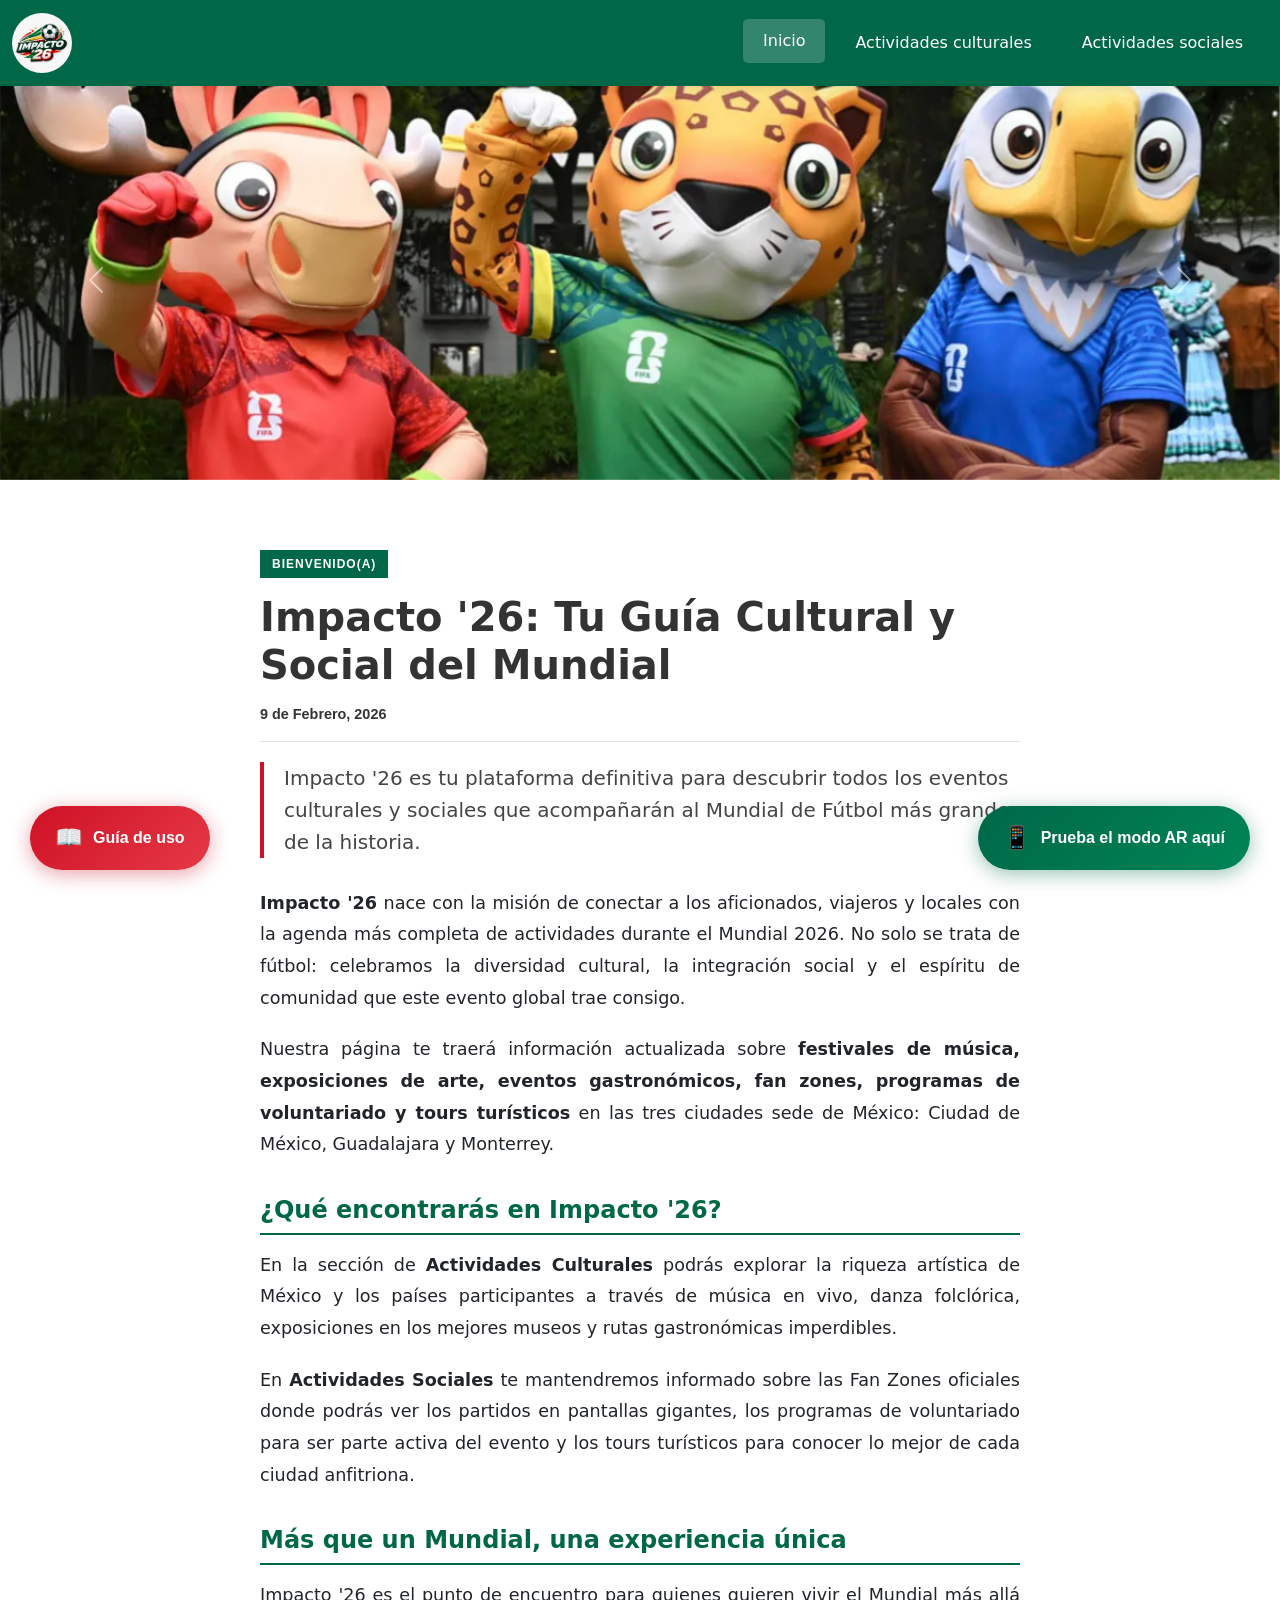
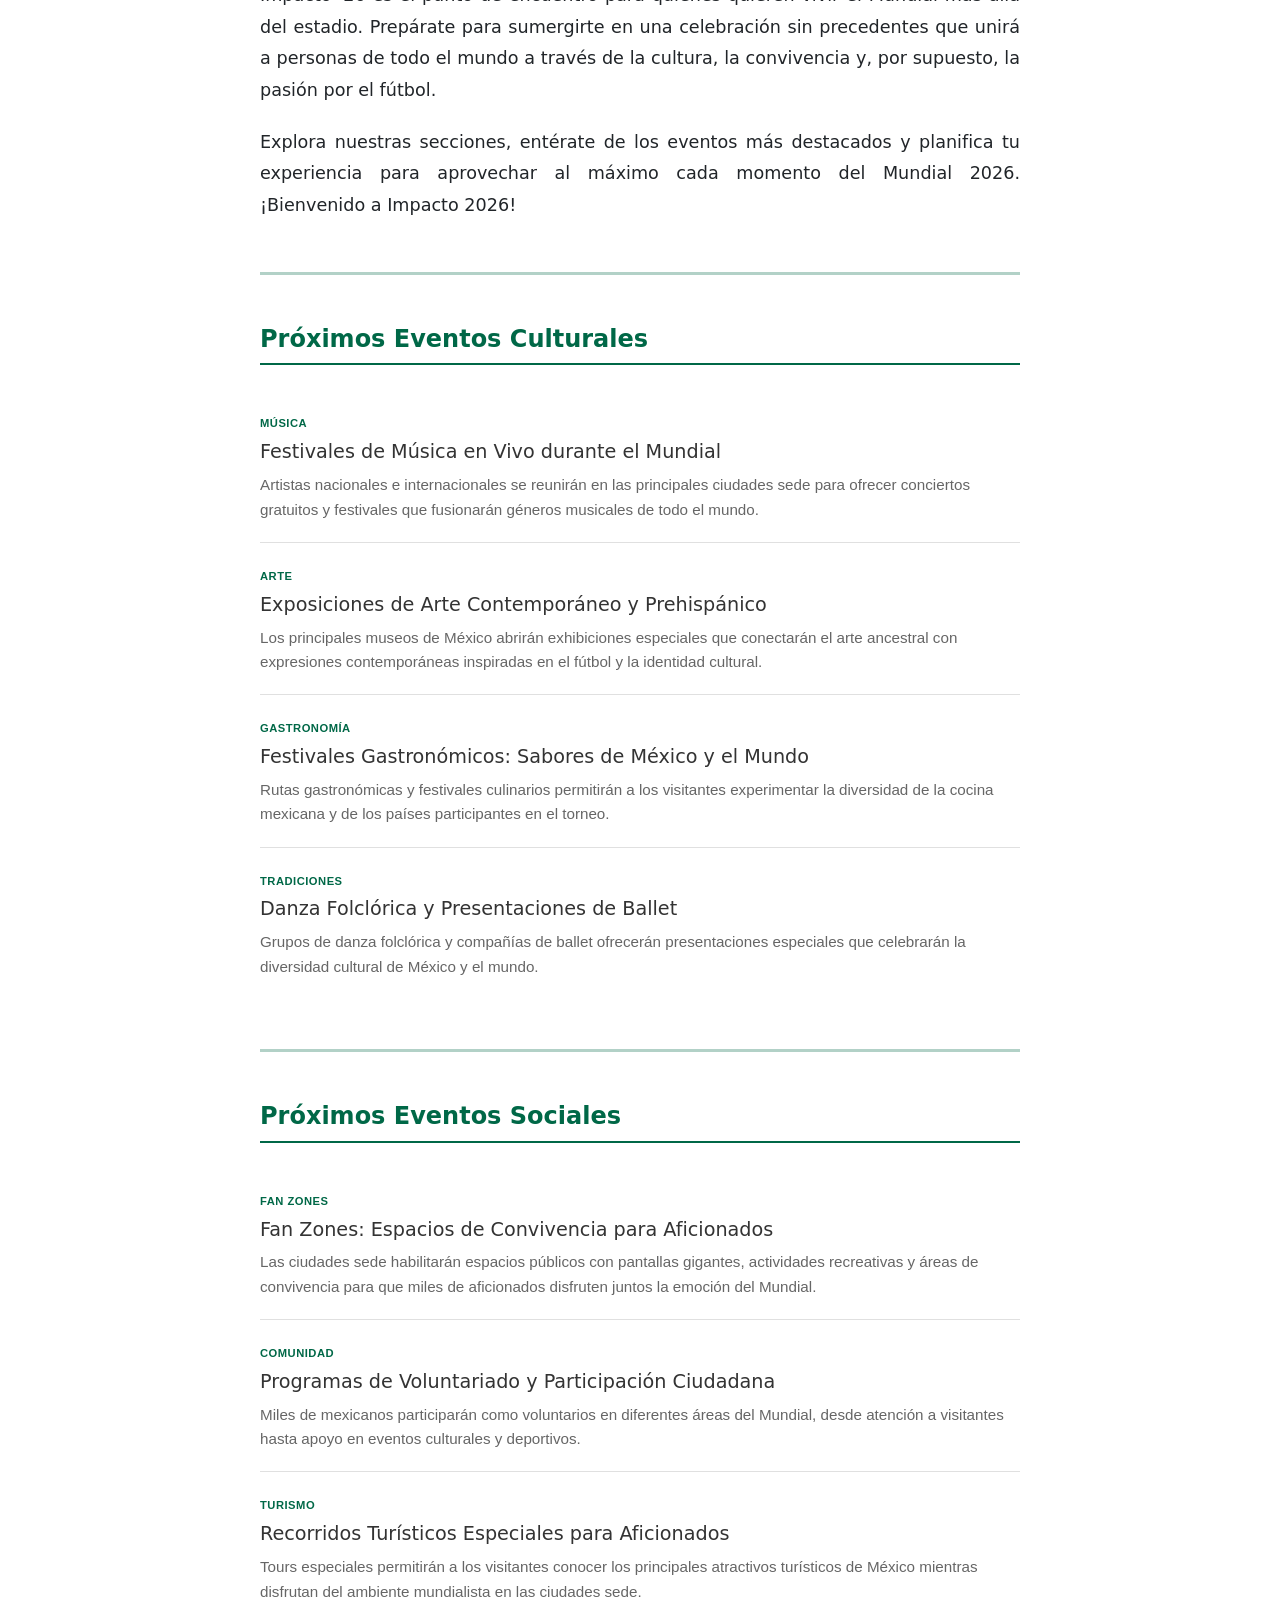
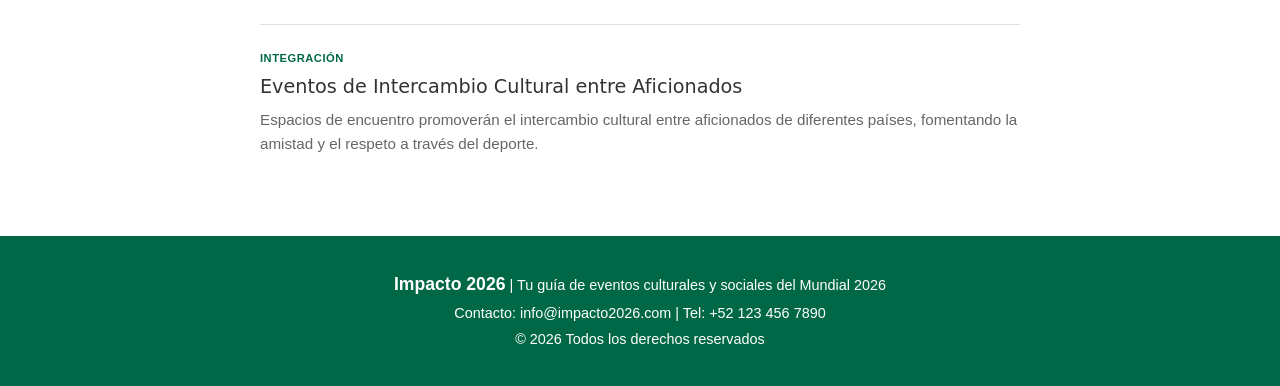
<file: index.html>
<!doctype html>
<html lang="es">
	<head>
		<meta charset="UTF-8" />
		<meta name="viewport" content="width=device-width, initial-scale=1.0" />
		<link rel="stylesheet" href="CSS/index.css" />
		<link rel="stylesheet" href="CSS/nav.css" />
		<link rel="stylesheet" href="CSS/culturales.css" />
		<link rel="stylesheet" href="CSS/boton-ar.css" />
		<link rel="stylesheet" href="CSS/boton-guia.css" />
		<link
			href="https://cdn.jsdelivr.net/npm/bootstrap@5.3.8/dist/css/bootstrap.min.css"
			rel="stylesheet"
			integrity="sha384-sRIl4kxILFvY47J16cr9ZwB07vP4J8+LH7qKQnuqkuIAvNWLzeN8tE5YBujZqJLB"
			crossorigin="anonymous"
		/>
		<title>Impacto 2026 - Eventos Culturales y Sociales del Mundial</title>
	</head>
	<body>
		<!-- NAVBAR -->
		<nav class="navbar navbar-expand-lg navbar-dark fixed-top">
			<div class="container-fluid">
				<a class="navbar-brand" href="#">
					<img
						src="LOGO/impacto.jpg"
						alt="Logo Impacto 2026"
						class="logo-mundial"
					/>
				</a>
				<button
					class="navbar-toggler"
					type="button"
					data-bs-toggle="collapse"
					data-bs-target="#navbarNav"
					aria-controls="navbarNav"
					aria-expanded="false"
					aria-label="Toggle navigation"
				>
					<span class="navbar-toggler-icon"></span>
				</button>
				<div class="collapse navbar-collapse" id="navbarNav">
					<ul class="navbar-nav ms-auto">
						<li class="nav-item">
							<a class="nav-link active" href="#">Inicio</a>
						</li>
						<li class="nav-item">
							<a class="nav-link" href="HTML/culturales.html"
								>Actividades culturales</a
							>
						</li>
						<li class="nav-item">
							<a class="nav-link" href="HTML/sociales.html"
								>Actividades sociales</a
							>
						</li>
					</ul>
				</div>
			</div>
		</nav>

		<!-- HERO/CAROUSEL -->
		<section class="hero-carousel">
			<div
				id="carouselExampleControls"
				class="carousel slide"
				data-bs-ride="carousel"
			>
				<div class="carousel-inner">
					<div class="carousel-item active">
						<img
							class="d-block w-100"
							src="IMAGENES/carrusel.webp"
							alt="Actividad Cultural"
						/>
					</div>
					<div class="carousel-item">
						<img
							class="d-block w-100"
							src="IMAGENES/actividades_sociales.jpg"
							alt="Fan Fest"
						/>
					</div>
					<div class="carousel-item">
						<img
							class="d-block w-100"
							src="IMAGENES/actividades_culturales.jpg"
							alt="Cuenta regresiva"
						/>
					</div>
				</div>
				<button
					class="carousel-control-prev"
					type="button"
					data-bs-target="#carouselExampleControls"
					data-bs-slide="prev"
				>
					<span class="carousel-control-prev-icon" aria-hidden="true"></span>
					<span class="visually-hidden">Anterior</span>
				</button>
				<button
					class="carousel-control-next"
					type="button"
					data-bs-target="#carouselExampleControls"
					data-bs-slide="next"
				>
					<span class="carousel-control-next-icon" aria-hidden="true"></span>
					<span class="visually-hidden">Siguiente</span>
				</button>
			</div>
		</section>

		<!-- CONTENIDO PRINCIPAL -->
		<main class="main-content">
			<div class="container-nota">
				<!-- Artículo Principal - Presentación de Impacto '26 -->
				<article class="articulo">
					<div class="categoria">BIENVENIDO(A)</div>

					<h1>Impacto '26: Tu Guía Cultural y Social del Mundial</h1>

					<div class="meta">
						<span>9 de Febrero, 2026</span>
					</div>

					<div class="bajada">
						Impacto '26 es tu plataforma definitiva para descubrir todos los
						eventos culturales y sociales que acompañarán al Mundial de Fútbol
						más grande de la historia.
					</div>

					<div class="cuerpo">
						<p>
							<strong>Impacto '26</strong> nace con la misión de conectar a los
							aficionados, viajeros y locales con la agenda más completa de
							actividades durante el Mundial 2026. No solo se trata de fútbol:
							celebramos la diversidad cultural, la integración social y el
							espíritu de comunidad que este evento global trae consigo.
						</p>

						<p>
							Nuestra página te traerá información actualizada sobre
							<strong>festivales de música, exposiciones de arte, eventos
							gastronómicos, fan zones, programas de voluntariado y tours
							turísticos</strong> en las tres ciudades sede de México: Ciudad de
							México, Guadalajara y Monterrey.
						</p>

						<h2>¿Qué encontrarás en Impacto '26?</h2>

						<p>
							En la sección de <strong>Actividades Culturales</strong> podrás
							explorar la riqueza artística de México y los países participantes
							a través de música en vivo, danza folclórica, exposiciones en los
							mejores museos y rutas gastronómicas imperdibles.
						</p>

						<p>
							En <strong>Actividades Sociales</strong> te mantendremos informado
							sobre las Fan Zones oficiales donde podrás ver los partidos en
							pantallas gigantes, los programas de voluntariado para ser parte
							activa del evento y los tours turísticos para conocer lo mejor de
							cada ciudad anfitriona.
						</p>

						<h2>Más que un Mundial, una experiencia única</h2>

						<p>
							Impacto '26 es el punto de encuentro para quienes quieren vivir el
							Mundial más allá del estadio. Prepárate para sumergirte en una
							celebración sin precedentes que unirá a personas de todo el mundo
							a través de la cultura, la convivencia y, por supuesto, la pasión
							por el fútbol.
						</p>

						<p>
							Explora nuestras secciones, entérate de los eventos más destacados
							y planifica tu experiencia para aprovechar al máximo cada momento
							del Mundial 2026. ¡Bienvenido a Impacto 2026!
						</p>
					</div>
				</article>

				<!-- Separador -->
				<hr class="separador" />

				<!-- Notas Relacionadas - Actividades Culturales -->
				<section class="relacionadas">
					<h2 class="titulo-seccion">Próximos Eventos Culturales</h2>

					<div class="nota-breve">
						<span class="etiqueta">MÚSICA</span>
						<h3>
							<a href="HTML/culturales.html#musica"
								>Festivales de Música en Vivo durante el Mundial</a
							>
						</h3>
						<p>
							Artistas nacionales e internacionales se reunirán en las
							principales ciudades sede para ofrecer conciertos gratuitos y
							festivales que fusionarán géneros musicales de todo el mundo.
						</p>
					</div>

					<div class="nota-breve">
						<span class="etiqueta">ARTE</span>
						<h3>
							<a href="HTML/culturales.html#arte"
								>Exposiciones de Arte Contemporáneo y Prehispánico</a
							>
						</h3>
						<p>
							Los principales museos de México abrirán exhibiciones especiales
							que conectarán el arte ancestral con expresiones contemporáneas
							inspiradas en el fútbol y la identidad cultural.
						</p>
					</div>

					<div class="nota-breve">
						<span class="etiqueta">GASTRONOMÍA</span>
						<h3>
							<a href="HTML/culturales.html#gastronomia"
								>Festivales Gastronómicos: Sabores de México y el Mundo</a
							>
						</h3>
						<p>
							Rutas gastronómicas y festivales culinarios permitirán a los
							visitantes experimentar la diversidad de la cocina mexicana y de
							los países participantes en el torneo.
						</p>
					</div>

					<div class="nota-breve">
						<span class="etiqueta">TRADICIONES</span>
						<h3>
							<a href="HTML/culturales.html#tradiciones"
								>Danza Folclórica y Presentaciones de Ballet</a
							>
						</h3>
						<p>
							Grupos de danza folclórica y compañías de ballet ofrecerán
							presentaciones especiales que celebrarán la diversidad cultural de
							México y el mundo.
						</p>
					</div>
				</section>

				<!-- Separador -->
				<hr class="separador" />

				<!-- Notas Relacionadas - Actividades Sociales -->
				<section class="relacionadas">
					<h2 class="titulo-seccion">Próximos Eventos Sociales</h2>

					<div class="nota-breve">
						<span class="etiqueta">FAN ZONES</span>
						<h3>
							<a href="HTML/sociales.html#fanzones"
								>Fan Zones: Espacios de Convivencia para Aficionados</a
							>
						</h3>
						<p>
							Las ciudades sede habilitarán espacios públicos con pantallas
							gigantes, actividades recreativas y áreas de convivencia para que
							miles de aficionados disfruten juntos la emoción del Mundial.
						</p>
					</div>

					<div class="nota-breve">
						<span class="etiqueta">COMUNIDAD</span>
						<h3>
							<a href="HTML/sociales.html#voluntariado"
								>Programas de Voluntariado y Participación Ciudadana</a
							>
						</h3>
						<p>
							Miles de mexicanos participarán como voluntarios en diferentes
							áreas del Mundial, desde atención a visitantes hasta apoyo en
							eventos culturales y deportivos.
						</p>
					</div>

					<div class="nota-breve">
						<span class="etiqueta">TURISMO</span>
						<h3>
							<a href="HTML/sociales.html#turismo"
								>Recorridos Turísticos Especiales para Aficionados</a
							>
						</h3>
						<p>
							Tours especiales permitirán a los visitantes conocer los
							principales atractivos turísticos de México mientras disfrutan del
							ambiente mundialista en las ciudades sede.
						</p>
					</div>

					<div class="nota-breve">
						<span class="etiqueta">INTEGRACIÓN</span>
						<h3>
							<a href="HTML/sociales.html#integracion"
								>Eventos de Intercambio Cultural entre Aficionados</a
							>
						</h3>
						<p>
							Espacios de encuentro promoverán el intercambio cultural entre
							aficionados de diferentes países, fomentando la amistad y el
							respeto a través del deporte.
						</p>
					</div>
				</section>
			</div>
		</main>

		<!-- BOTÓN GUÍA FLOTANTE -->
		<button class="boton-guia-flotante" onclick="abrirModalGuia()">
			<span class="icono-guia">📖</span>
			<span class="texto-guia">Guía de uso</span>
		</button>

		<!-- MODAL DE GUÍA -->
		<div class="modal-guia" id="modalGuia" onclick="cerrarModalGuia(event)">
			<div class="modal-guia-contenido" onclick="event.stopPropagation()">
				<div class="modal-guia-header">
					<h2>Guía de Usuario - Impacto '26</h2>
					<p>Aprende a navegar el sitio y usar la función de Realidad Aumentada</p>
					<button class="boton-cerrar-modal" onclick="cerrarModalGuia()">×</button>
				</div>
				<div class="modal-guia-body">
					<div class="seccion-guia">
						<h3>Navegación del Sitio</h3>
						<p>Nuestro sitio está dividido en tres secciones principales que puedes acceder desde el menú de navegación en la parte superior:</p>
						<ul>
							<li><strong>Inicio:</strong> Página principal con la presentación de Impacto 2026 y eventos destacados</li>
							<li><strong>Actividades Culturales:</strong> Información sobre festivales, exposiciones de arte y eventos gastronómicos</li>
							<li><strong>Actividades Sociales:</strong> Fan zones, programas de voluntariado y tours turísticos</li>
						</ul>
					</div>
					<div class="seccion-guia">
						<h3>Función de Realidad Aumentada (AR)</h3>
						<p>La experiencia AR te permitirá visualizar modelos 3D relacionados con las países que jugarán en México con motivo del Mundial 2026 directamente desde tu dispositivo móvil.</p>
						<h4>¿Cómo acceder al modo AR?</h4>
						<div class="paso-ar"><strong>Paso 1:</strong> Haz clic en el botón verde ubicado en la esquina inferior derecha de cualquier página.</div>
						<div class="paso-ar"><strong>Paso 2:</strong> Escanea una de las banderas usando la cámara de tu dispositivo móvil.</div>
						<div class="paso-ar"><strong>Paso 3:</strong> El modelo 3D correspondiente a cada bandera aparecerá en tu pantalla sobre tu entorno real.</div>
					</div>
					<div class="seccion-guia">
						<h3>Controles en el Modo AR</h3>
						<h4>💥 Botón de Partículas</h4>
						<p>Activa una explosión de partículas y a su vez muestra una rotación automática del modelo para verlo desde todos los ángulos.</p>
						<h4>ℹ️ Botón de Información</h4>
						<p>Al presionar este botón se abrirá un pop-up con información detallada sobre el país. También es posible ver las estadisticas de cada país y contestar una trivia en este apartado.</p>
						<h4>🎬 Botón de Video</h4>
						<p>Abre un video interactivo con filtros en tiempo real (desenfoque, pixelado, térmica, ajuste RGB, etc.)</p>
					</div>
				</div>
			</div>
		</div>

		<!-- Boton AR -->
		<a href="HTML/ar.html" class="boton-ar-flotante">
			<span class="icono-ar">📱</span>
			<span class="texto-ar">Prueba el modo AR aquí</span>
		</a>

		<!-- FOOTER -->
		<footer class="footer">
			<div class="container-nota">
				<p><strong>Impacto 2026</strong> | Tu guía de eventos culturales y sociales del Mundial 2026</p>
				<p>Contacto: info@impacto2026.com | Tel: +52 123 456 7890</p>
				<p>&copy; 2026 Todos los derechos reservados</p>
			</div>
		</footer>

		<script src="https://cdn.jsdelivr.net/npm/bootstrap@5.3.8/dist/js/bootstrap.bundle.min.js"></script>
		<script src="JS/modal.js"></script>
	</body>
</html>
</file>
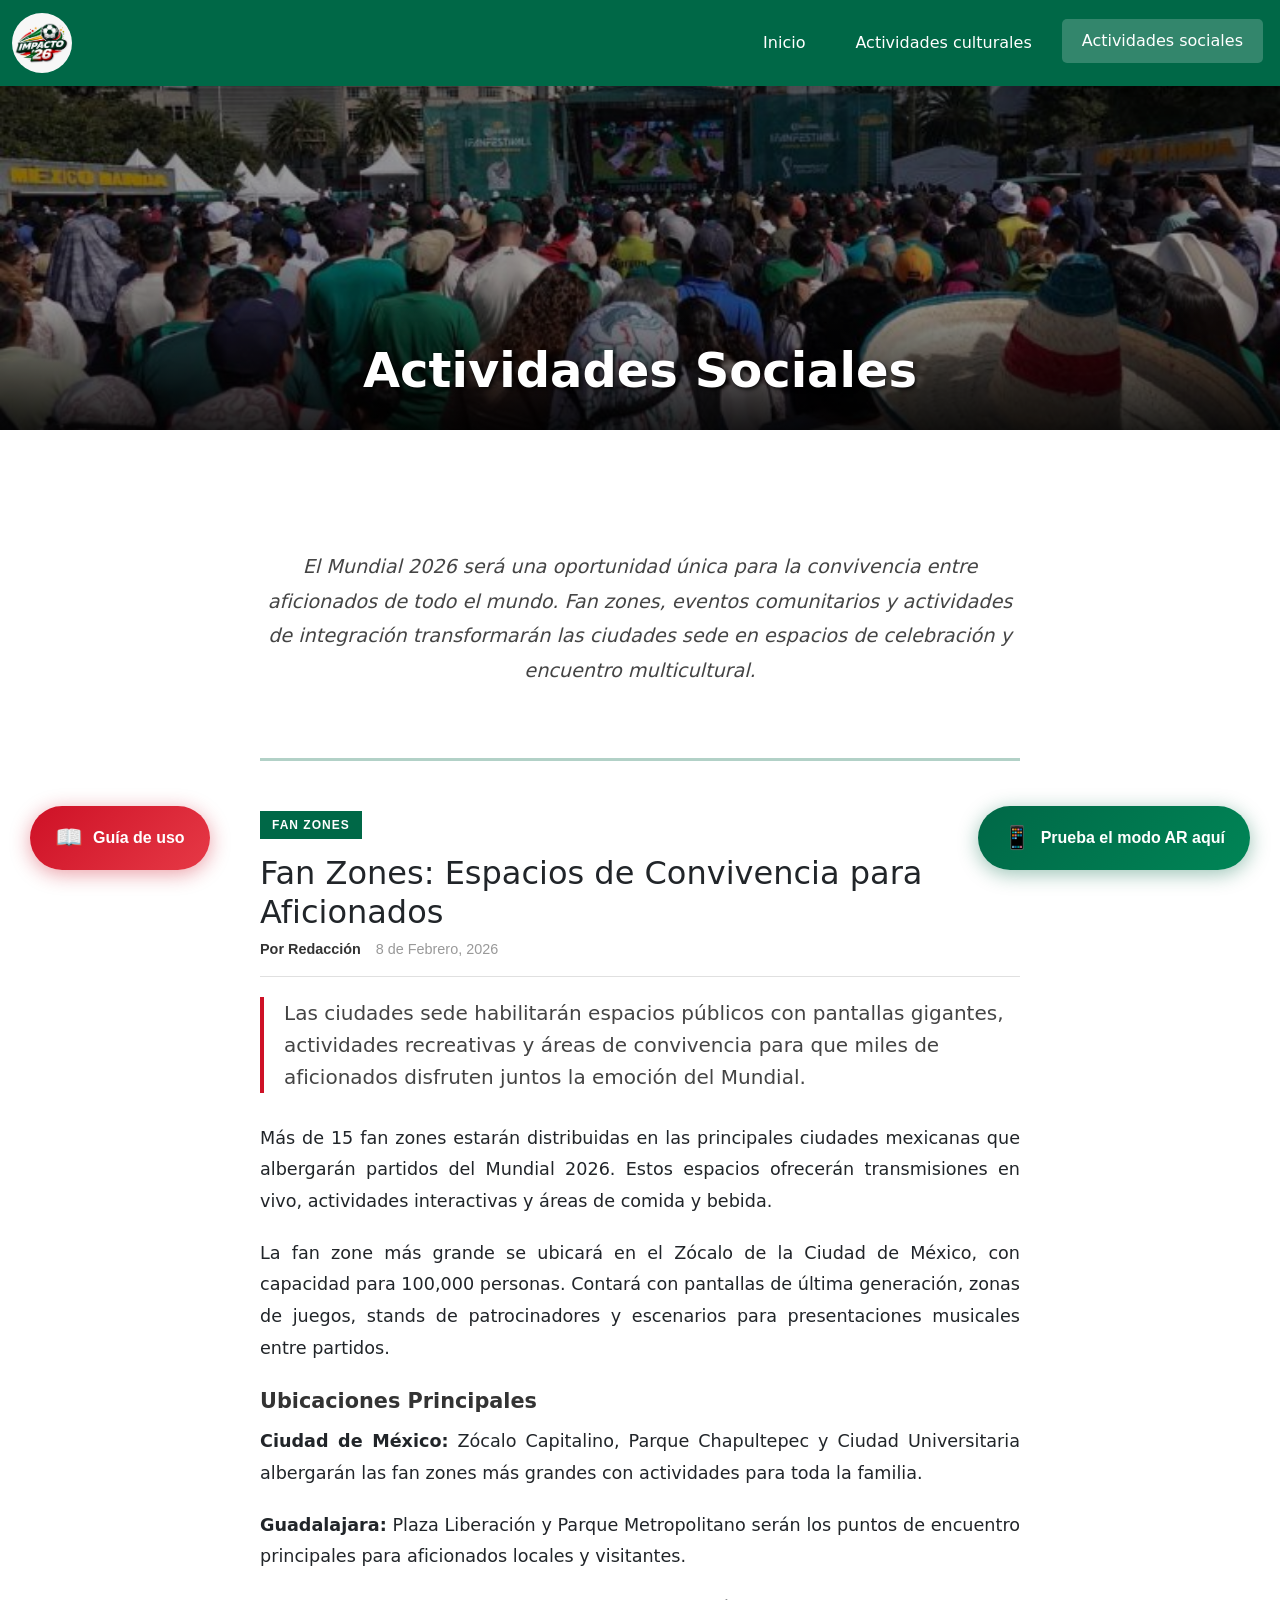
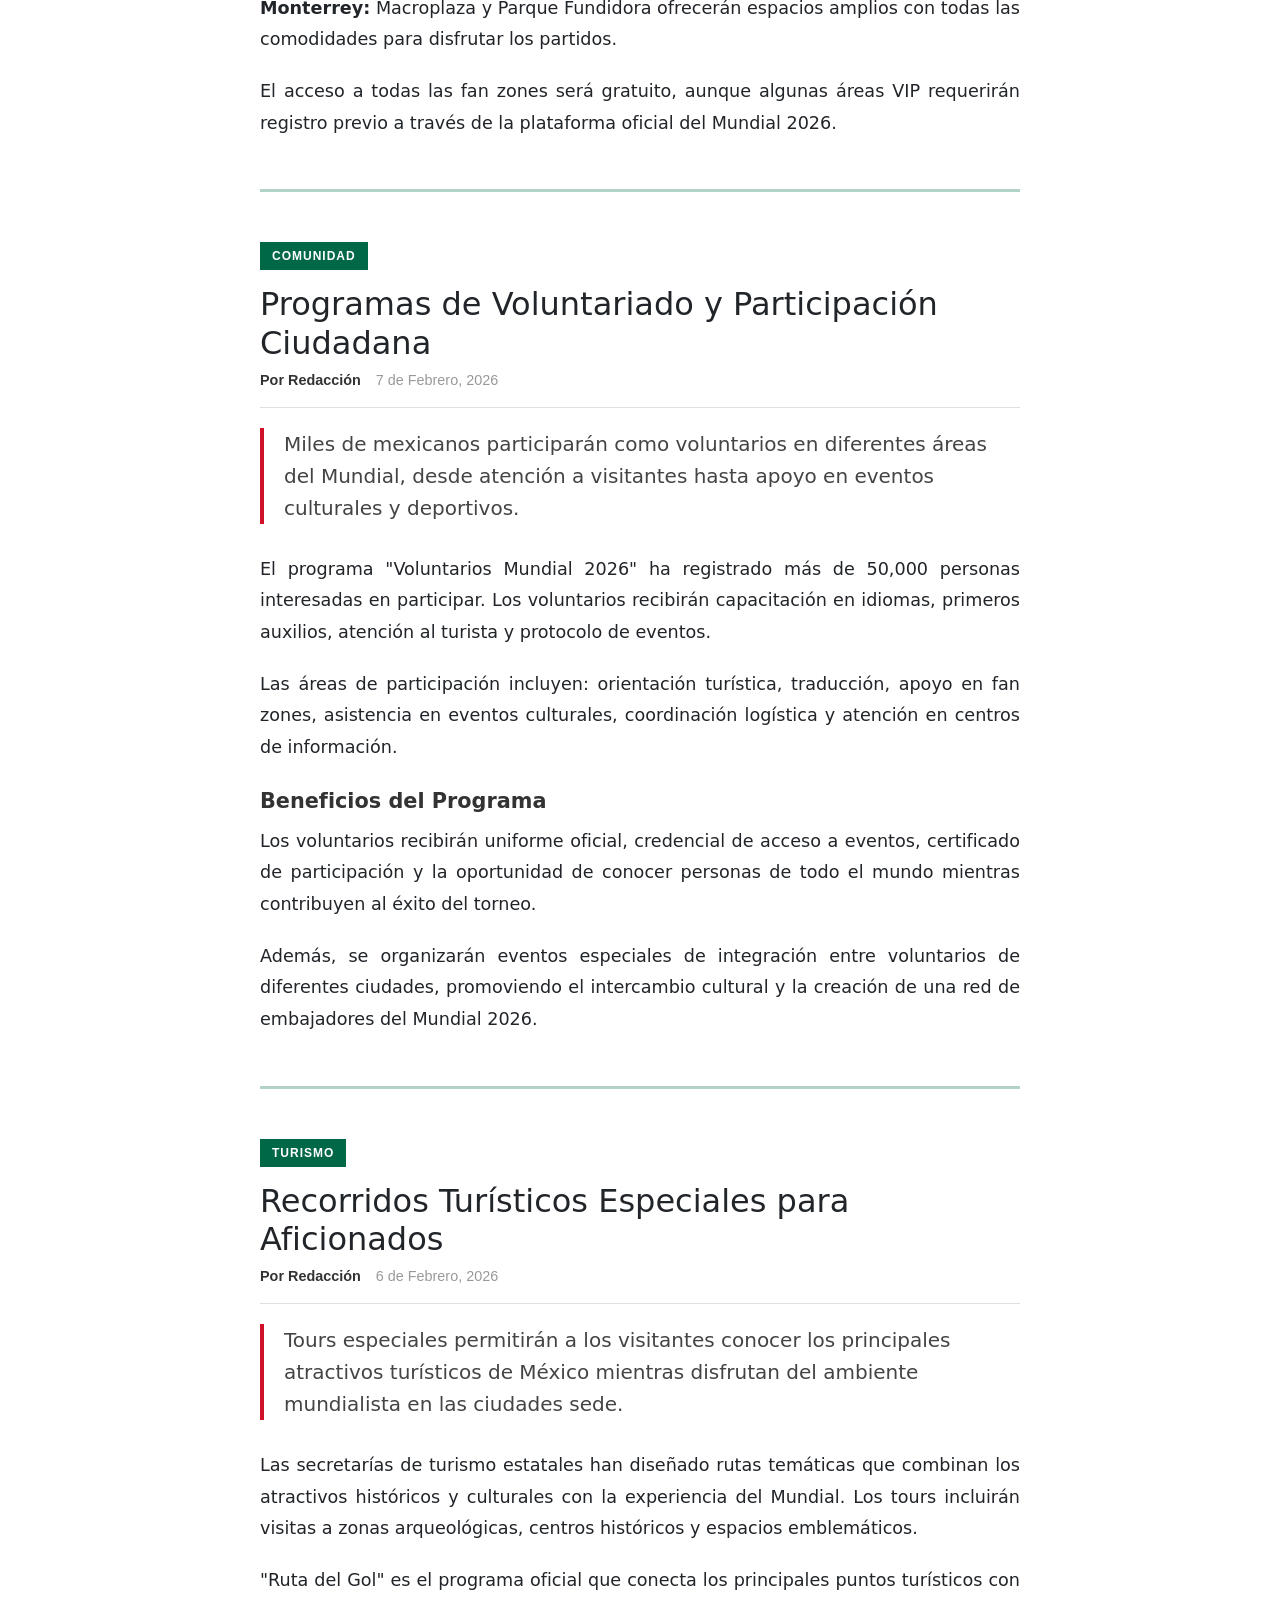
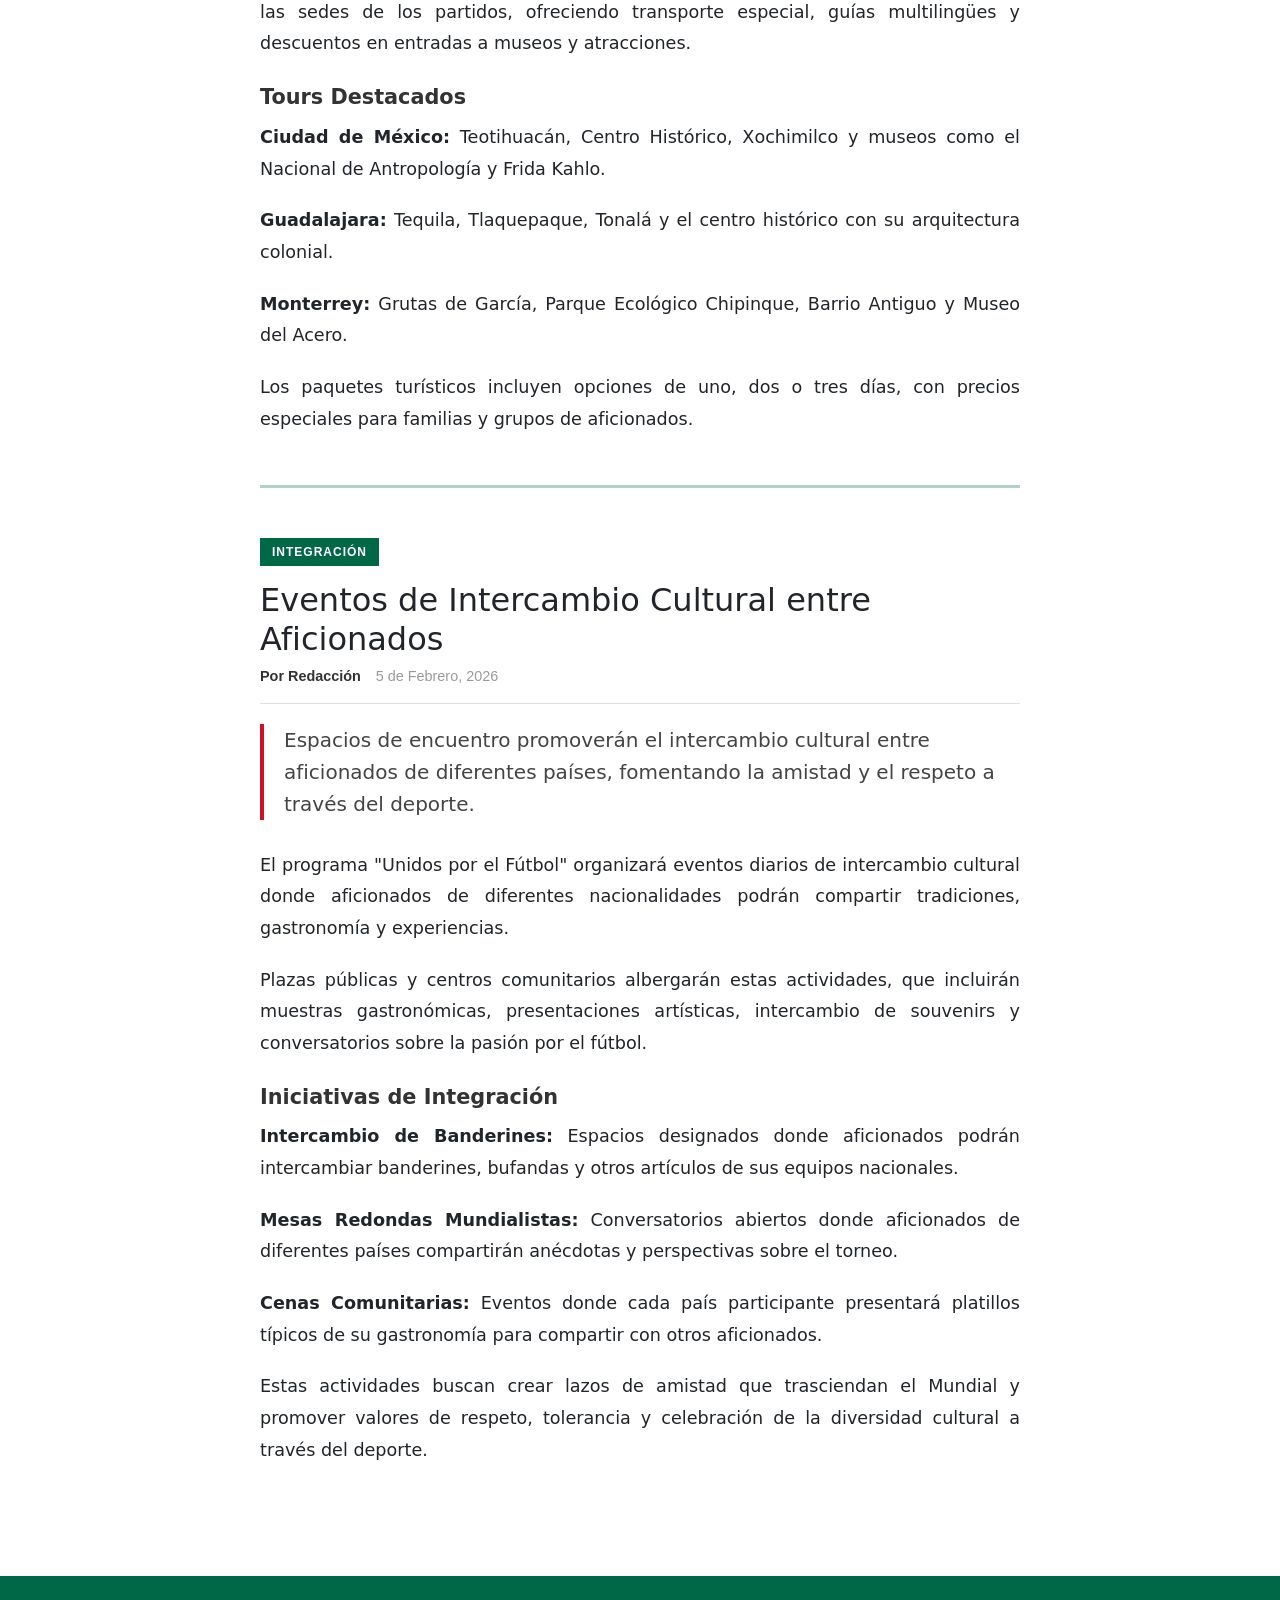
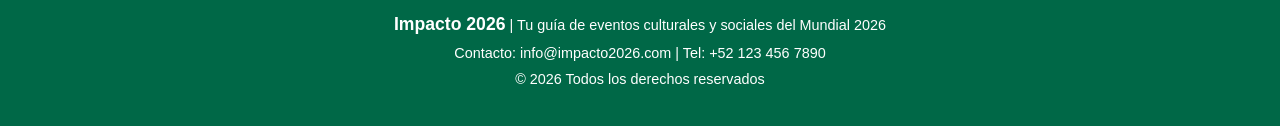
<file: HTML/sociales.html>
<!doctype html>
<html lang="es">
	<head>
		<meta charset="UTF-8" />
		<meta name="viewport" content="width=device-width, initial-scale=1.0" />
		<link rel="stylesheet" href="../CSS/index.css" />
		<link rel="stylesheet" href="../CSS/nav.css" />
		<link rel="stylesheet" href="../CSS/culturales.css" />
		<link rel="stylesheet" href="../CSS/boton-ar.css" />
		<link rel="stylesheet" href="../CSS/boton-guia.css" />
		<link
			href="https://cdn.jsdelivr.net/npm/bootstrap@5.3.8/dist/css/bootstrap.min.css"
			rel="stylesheet"
			integrity="sha384-sRIl4kxILFvY47J16cr9ZwB07vP4J8+LH7qKQnuqkuIAvNWLzeN8tE5YBujZqJLB"
			crossorigin="anonymous"
		/>
		<title>Actividades Sociales - Impacto 2026</title>
	</head>
	<body>
		<!-- NAVBAR -->
		<nav class="navbar navbar-expand-lg navbar-dark fixed-top">
			<div class="container-fluid">
				<a class="navbar-brand" href="../index.html">
					<img
						src="../LOGO/impacto.jpg"
						alt="Logo Impacto 2026"
						class="logo-mundial"
					/>
				</a>
				<button
					class="navbar-toggler"
					type="button"
					data-bs-toggle="collapse"
					data-bs-target="#navbarNav"
					aria-controls="navbarNav"
					aria-expanded="false"
					aria-label="Toggle navigation"
				>
					<span class="navbar-toggler-icon"></span>
				</button>
				<div class="collapse navbar-collapse" id="navbarNav">
					<ul class="navbar-nav ms-auto">
						<li class="nav-item">
							<a class="nav-link" href="../index.html">Inicio</a>
						</li>
						<li class="nav-item">
							<a class="nav-link" href="culturales.html"
								>Actividades culturales</a
							>
						</li>
						<li class="nav-item">
							<a class="nav-link active" href="sociales.html"
								>Actividades sociales</a
							>
						</li>
					</ul>
				</div>
			</div>
		</nav>

		<!-- HERO IMAGE -->
		<section class="hero-imagen">
			<img src="../IMAGENES/actividades_sociales.jpg" alt="Actividades Sociales Mundial 2026" />
			<div class="hero-overlay">
				<h1>Actividades Sociales</h1>
			</div>
		</section>

		<!-- CONTENIDO PRINCIPAL -->
		<main class="main-content">
			<div class="container-nota">
				<!-- Introducción -->
				<section class="intro-seccion">
					<p class="intro-text">
						El Mundial 2026 será una oportunidad única para la convivencia entre
						aficionados de todo el mundo. Fan zones, eventos comunitarios y
						actividades de integración transformarán las ciudades sede en
						espacios de celebración y encuentro multicultural.
					</p>
				</section>

				<hr class="separador" />

				<!-- Artículo 1 - FAN ZONES -->
				<article id="fanzones" class="articulo">
					<div class="categoria">FAN ZONES</div>

					<h2>Fan Zones: Espacios de Convivencia para Aficionados</h2>

					<div class="meta">
						<span>Por Redacción</span>
						<span>8 de Febrero, 2026</span>
					</div>

					<div class="bajada">
						Las ciudades sede habilitarán espacios públicos con pantallas
						gigantes, actividades recreativas y áreas de convivencia para que
						miles de aficionados disfruten juntos la emoción del Mundial.
					</div>

					<div class="cuerpo">
						<p>
							Más de 15 fan zones estarán distribuidas en las principales
							ciudades mexicanas que albergarán partidos del Mundial 2026. Estos
							espacios ofrecerán transmisiones en vivo, actividades interactivas
							y áreas de comida y bebida.
						</p>

						<p>
							La fan zone más grande se ubicará en el Zócalo de la Ciudad de
							México, con capacidad para 100,000 personas. Contará con pantallas
							de última generación, zonas de juegos, stands de patrocinadores y
							escenarios para presentaciones musicales entre partidos.
						</p>

						<h3>Ubicaciones Principales</h3>

						<p>
							<strong>Ciudad de México:</strong> Zócalo Capitalino, Parque
							Chapultepec y Ciudad Universitaria albergarán las fan zones más
							grandes con actividades para toda la familia.
						</p>

						<p>
							<strong>Guadalajara:</strong> Plaza Liberación y Parque
							Metropolitano serán los puntos de encuentro principales para
							aficionados locales y visitantes.
						</p>

						<p>
							<strong>Monterrey:</strong> Macroplaza y Parque Fundidora
							ofrecerán espacios amplios con todas las comodidades para
							disfrutar los partidos.
						</p>

						<p>
							El acceso a todas las fan zones será gratuito, aunque algunas
							áreas VIP requerirán registro previo a través de la plataforma
							oficial del Mundial 2026.
						</p>
					</div>
				</article>

				<hr class="separador" />

				<!-- Artículo 2 - VOLUNTARIADO -->
				<article id="voluntariado" class="articulo">
					<div class="categoria">COMUNIDAD</div>

					<h2>Programas de Voluntariado y Participación Ciudadana</h2>

					<div class="meta">
						<span>Por Redacción</span>
						<span>7 de Febrero, 2026</span>
					</div>

					<div class="bajada">
						Miles de mexicanos participarán como voluntarios en diferentes áreas
						del Mundial, desde atención a visitantes hasta apoyo en eventos
						culturales y deportivos.
					</div>

					<div class="cuerpo">
						<p>
							El programa "Voluntarios Mundial 2026" ha registrado más de 50,000
							personas interesadas en participar. Los voluntarios recibirán
							capacitación en idiomas, primeros auxilios, atención al turista y
							protocolo de eventos.
						</p>

						<p>
							Las áreas de participación incluyen: orientación turística,
							traducción, apoyo en fan zones, asistencia en eventos culturales,
							coordinación logística y atención en centros de información.
						</p>

						<h3>Beneficios del Programa</h3>

						<p>
							Los voluntarios recibirán uniforme oficial, credencial de acceso a
							eventos, certificado de participación y la oportunidad de conocer
							personas de todo el mundo mientras contribuyen al éxito del
							torneo.
						</p>

						<p>
							Además, se organizarán eventos especiales de integración entre
							voluntarios de diferentes ciudades, promoviendo el intercambio
							cultural y la creación de una red de embajadores del Mundial 2026.
						</p>
					</div>
				</article>

				<hr class="separador" />

				<!-- Artículo 3 - TURISMO -->
				<article id="turismo" class="articulo">
					<div class="categoria">TURISMO</div>

					<h2>Recorridos Turísticos Especiales para Aficionados</h2>

					<div class="meta">
						<span>Por Redacción</span>
						<span>6 de Febrero, 2026</span>
					</div>

					<div class="bajada">
						Tours especiales permitirán a los visitantes conocer los principales
						atractivos turísticos de México mientras disfrutan del ambiente
						mundialista en las ciudades sede.
					</div>

					<div class="cuerpo">
						<p>
							Las secretarías de turismo estatales han diseñado rutas temáticas
							que combinan los atractivos históricos y culturales con la
							experiencia del Mundial. Los tours incluirán visitas a zonas
							arqueológicas, centros históricos y espacios emblemáticos.
						</p>

						<p>
							"Ruta del Gol" es el programa oficial que conecta los principales
							puntos turísticos con las sedes de los partidos, ofreciendo
							transporte especial, guías multilingües y descuentos en entradas a
							museos y atracciones.
						</p>

						<h3>Tours Destacados</h3>

						<p>
							<strong>Ciudad de México:</strong> Teotihuacán, Centro Histórico,
							Xochimilco y museos como el Nacional de Antropología y Frida
							Kahlo.
						</p>

						<p>
							<strong>Guadalajara:</strong> Tequila, Tlaquepaque, Tonalá y el
							centro histórico con su arquitectura colonial.
						</p>

						<p>
							<strong>Monterrey:</strong> Grutas de García, Parque Ecológico
							Chipinque, Barrio Antiguo y Museo del Acero.
						</p>

						<p>
							Los paquetes turísticos incluyen opciones de uno, dos o tres días,
							con precios especiales para familias y grupos de aficionados.
						</p>
					</div>
				</article>

				<hr class="separador" />

				<!-- Artículo 4 - INTEGRACIÓN -->
				<article id="integracion" class="articulo">
					<div class="categoria">INTEGRACIÓN</div>

					<h2>Eventos de Intercambio Cultural entre Aficionados</h2>

					<div class="meta">
						<span>Por Redacción</span>
						<span>5 de Febrero, 2026</span>
					</div>

					<div class="bajada">
						Espacios de encuentro promoverán el intercambio cultural entre
						aficionados de diferentes países, fomentando la amistad y el respeto
						a través del deporte.
					</div>

					<div class="cuerpo">
						<p>
							El programa "Unidos por el Fútbol" organizará eventos diarios de
							intercambio cultural donde aficionados de diferentes
							nacionalidades podrán compartir tradiciones, gastronomía y
							experiencias.
						</p>

						<p>
							Plazas públicas y centros comunitarios albergarán estas
							actividades, que incluirán muestras gastronómicas, presentaciones
							artísticas, intercambio de souvenirs y conversatorios sobre la
							pasión por el fútbol.
						</p>

						<h3>Iniciativas de Integración</h3>

						<p>
							<strong>Intercambio de Banderines:</strong> Espacios designados
							donde aficionados podrán intercambiar banderines, bufandas y otros
							artículos de sus equipos nacionales.
						</p>

						<p>
							<strong>Mesas Redondas Mundialistas:</strong> Conversatorios
							abiertos donde aficionados de diferentes países compartirán
							anécdotas y perspectivas sobre el torneo.
						</p>

						<p>
							<strong>Cenas Comunitarias:</strong> Eventos donde cada país
							participante presentará platillos típicos de su gastronomía para
							compartir con otros aficionados.
						</p>

						<p>
							Estas actividades buscan crear lazos de amistad que trasciendan el
							Mundial y promover valores de respeto, tolerancia y celebración de
							la diversidad cultural a través del deporte.
						</p>
					</div>
				</article>
			</div>
		</main>

		<!-- BOTÓN GUÍA FLOTANTE -->
		<button class="boton-guia-flotante" onclick="abrirModalGuia()">
			<span class="icono-guia">📖</span>
			<span class="texto-guia">Guía de uso</span>
		</button>

		<!-- MODAL DE GUÍA -->
		<div class="modal-guia" id="modalGuia" onclick="cerrarModalGuia(event)">
			<div class="modal-guia-contenido" onclick="event.stopPropagation()">
				<div class="modal-guia-header">
					<h2>Guía de Usuario - Impacto '26</h2>
					<p>Aprende a navegar el sitio y usar la función de Realidad Aumentada</p>
					<button class="boton-cerrar-modal" onclick="cerrarModalGuia()">×</button>
				</div>
				<div class="modal-guia-body">
					<div class="seccion-guia">
						<h3>Navegación del Sitio</h3>
						<p>Nuestro sitio está dividido en tres secciones principales que puedes acceder desde el menú de navegación en la parte superior:</p>
						<ul>
							<li><strong>Inicio:</strong> Página principal con la presentación de Impacto 2026 y eventos destacados</li>
							<li><strong>Actividades Culturales:</strong> Información sobre festivales, exposiciones de arte y eventos gastronómicos</li>
							<li><strong>Actividades Sociales:</strong> Fan zones, programas de voluntariado y tours turísticos</li>
						</ul>
					</div>
					<div class="seccion-guia">
						<h3>Función de Realidad Aumentada (AR)</h3>
						<p>La experiencia AR te permitirá visualizar modelos 3D relacionados con las países que jugarán en México con motivo del Mundial 2026 directamente desde tu dispositivo móvil.</p>
						<h4>¿Cómo acceder al modo AR?</h4>
						<div class="paso-ar"><strong>Paso 1:</strong> Haz clic en el botón verde ubicado en la esquina inferior derecha de cualquier página.</div>
						<div class="paso-ar"><strong>Paso 2:</strong> Escanea una de las banderas usando la cámara de tu dispositivo móvil.</div>
						<div class="paso-ar"><strong>Paso 3:</strong> El modelo 3D correspondiente a cada bandera aparecerá en tu pantalla sobre tu entorno real.</div>
					</div>
					<div class="seccion-guia">
						<h3>Controles en el Modo AR</h3>
						<h4>💥 Botón de Partículas</h4>
						<p>Activa una explosión de partículas y a su vez muestra una rotación automática del modelo para verlo desde todos los ángulos.</p>
						<h4>ℹ️ Botón de Información</h4>
						<p>Al presionar este botón se abrirá un pop-up con información detallada sobre el país. También es posible ver las estadisticas de cada país y contestar una trivia en este apartado.</p>
						<h4>🎬 Botón de Video</h4>
						<p>Abre un video interactivo con filtros en tiempo real (desenfoque, pixelado, térmica, ajuste RGB, etc.)</p>
					</div>
				</div>
			</div>
		</div>

		<!-- Boton AR -->
		<a href="ar.html" class="boton-ar-flotante">
			<span class="icono-ar">📱</span>
			<span class="texto-ar">Prueba el modo AR aquí</span>
		</a>

		<!-- FOOTER -->
		<footer class="footer">
			<div class="container-nota">
				<p>
					<strong>Impacto 2026</strong> | Tu guía de eventos culturales y sociales
					del Mundial 2026
				</p>
				<p>Contacto: info@impacto2026.com | Tel: +52 123 456 7890</p>
				<p>&copy; 2026 Todos los derechos reservados</p>
			</div>
		</footer>

		<script src="https://cdn.jsdelivr.net/npm/bootstrap@5.3.8/dist/js/bootstrap.bundle.min.js"></script>
		<script src="../JS/modal.js"></script>
	</body>
</html>
</file>
<file: CSS/index.css>
/* === VARIABLES === */
:root {
	--verde-mexico: #006847;
	--rojo-mexico: #ce1126;
	--blanco: #ffffff;
	--gris-fondo: #f8f8f8;
	--gris-texto: #333333;
	--gris-claro: #999999;
	--borde: #e0e0e0;
}

* {
	margin: 0;
	padding: 0;
	box-sizing: border-box;
}

body {
	font-family: Georgia, "Times New Roman", serif;
	line-height: 1.7;
	color: var(--gris-texto);
	background-color: var(--gris-fondo);
	padding-top: 80px;
}

/* === CONTAINER === */
.container-nota {
	max-width: 800px;
	margin: 0 auto;
	padding: 0 20px;
}

/* === CAROUSEL === */
.hero-carousel {
	margin-bottom: 30px;
	background-color: var(--blanco);
}

.carousel-item {
	height: 400px;
}

.carousel-item img {
	height: 400px;
	object-fit: cover;
}

/* === MAIN CONTENT === */
.main-content {
	background-color: var(--blanco);
	padding: 40px 0 60px;
}

/* === ARTÍCULO === */
.articulo {
	margin-bottom: 50px;
}

.categoria {
	display: inline-block;
	background-color: var(--verde-mexico);
	color: var(--blanco);
	padding: 5px 12px;
	font-size: 0.75rem;
	font-weight: bold;
	letter-spacing: 1px;
	margin-bottom: 15px;
	font-family: "Segoe UI", Arial, sans-serif;
}

.articulo h1 {
	font-size: 2.5rem;
	font-weight: bold;
	line-height: 1.2;
	margin-bottom: 15px;
	color: var(--gris-texto);
}

.meta {
	display: flex;
	gap: 15px;
	font-size: 0.9rem;
	color: var(--gris-claro);
	margin-bottom: 20px;
	padding-bottom: 15px;
	border-bottom: 1px solid var(--borde);
	font-family: "Segoe UI", Arial, sans-serif;
}

.meta span:first-child {
	font-weight: 600;
	color: var(--gris-texto);
}

.bajada {
	font-size: 1.25rem;
	font-weight: 500;
	line-height: 1.6;
	margin-bottom: 30px;
	color: #444;
	border-left: 4px solid var(--rojo-mexico);
	padding-left: 20px;
}

.cuerpo {
	font-size: 1.1rem;
	line-height: 1.8;
}

.cuerpo p {
	margin-bottom: 20px;
	text-align: justify;
}

.cuerpo h2 {
	font-size: 1.5rem;
	font-weight: bold;
	margin-top: 35px;
	margin-bottom: 15px;
	color: var(--verde-mexico);
	border-bottom: 2px solid var(--verde-mexico);
	padding-bottom: 8px;
}

/* === SEPARADOR === */
.separador {
	border: none;
	border-top: 3px solid var(--verde-mexico);
	margin: 50px 0;
	opacity: 0.3;
}

/* === NOTAS RELACIONADAS === */
.relacionadas {
	margin-top: 40px;
}

.titulo-seccion {
	font-size: 1.5rem;
	font-weight: bold;
	color: var(--verde-mexico);
	margin-bottom: 25px;
	padding-bottom: 10px;
	border-bottom: 2px solid var(--verde-mexico);
}

.nota-breve {
	padding: 20px 0;
	border-bottom: 1px solid var(--borde);
}

.nota-breve:last-child {
	border-bottom: none;
}

.etiqueta {
	display: inline-block;
	font-size: 0.7rem;
	font-weight: bold;
	color: var(--verde-mexico);
	letter-spacing: 0.5px;
	margin-bottom: 8px;
	font-family: "Segoe UI", Arial, sans-serif;
}

.nota-breve h3 {
	font-size: 1.2rem;
	margin-bottom: 8px;
	line-height: 1.3;
}

.nota-breve h3 a {
	color: var(--gris-texto);
	text-decoration: none;
	transition: color 0.2s ease;
}

.nota-breve h3 a:hover {
	color: var(--verde-mexico);
}

.nota-breve p {
	font-size: 0.95rem;
	color: #666;
	line-height: 1.6;
	margin: 0;
	font-family: "Segoe UI", Arial, sans-serif;
}

/* === FOOTER === */
.footer {
	background-color: var(--verde-mexico);
	color: var(--blanco);
	padding: 30px 0;
	text-align: center;
	font-family: "Segoe UI", Arial, sans-serif;
}

.footer p {
	margin: 5px 0;
	font-size: 0.9rem;
}

.footer strong {
	font-size: 1.1rem;
}

/* === RESPONSIVE === */
@media (max-width: 768px) {
	body {
		padding-top: 70px;
	}

	.container-nota {
		padding: 0 15px;
	}

	.carousel-item,
	.carousel-item img {
		height: 250px;
	}

	.articulo h1 {
		font-size: 1.8rem;
	}

	.bajada {
		font-size: 1.1rem;
	}

	.cuerpo {
		font-size: 1rem;
	}

	.cuerpo h2 {
		font-size: 1.3rem;
		margin-top: 25px;
	}

	.nota-breve h3 {
		font-size: 1.1rem;
	}
}

@media (max-width: 480px) {
	.articulo h1 {
		font-size: 1.5rem;
	}

	.meta {
		flex-direction: column;
		gap: 5px;
	}

	.bajada {
		font-size: 1rem;
		padding-left: 15px;
	}

	.cuerpo {
		font-size: 0.95rem;
	}

	.carousel-item,
	.carousel-item img {
		height: 200px;
	}
}
</file>
<file: CSS/nav.css>
/* Verde de la bandera de México */
.navbar {
	background-color: #006847 !important;
	padding: 15px 0;
	box-shadow: 0 2px 10px rgba(0, 0, 0, 0.1);
}

.logo-mundial {
	width: 60px;
	height: 60px;
	object-fit: contain;
	transition: transform 0.3s ease;
	border-radius: 50px;
}

.logo-mundial:hover {
	transform: scale(1.05);
}

.navbar-brand {
	padding: 0;
}

.nav-link {
	color: #ffffff !important;
	font-size: 16px;
	font-weight: 500;
	padding: 10px 20px !important;
	border-radius: 5px;
	transition: all 0.3s ease;
	margin: 0 5px;
}

.nav-link:hover,
.nav-link.active {
	background-color: rgba(255, 255, 255, 0.2);
	transform: translateY(-2px);
}

/* Estilos para el menú hamburguesa */
.navbar-toggler {
	border: 2px solid #ffffff;
	padding: 8px 12px;
}

.navbar-toggler:focus {
	box-shadow: 0 0 0 0.25rem rgba(255, 255, 255, 0.25);
}

.navbar-toggler-icon {
	background-image: url("data:image/svg+xml,%3csvg xmlns='http://www.w3.org/2000/svg' viewBox='0 0 30 30'%3e%3cpath stroke='rgba%28255, 255, 255, 1%29' stroke-linecap='round' stroke-miterlimit='10' stroke-width='2' d='M4 7h22M4 15h22M4 23h22'/%3e%3c/svg%3e");
}

/* Responsive - Móviles */
@media (max-width: 991px) {
	.navbar-collapse {
		background-color: #006847;
		padding: 20px;
		margin-top: 15px;
		border-radius: 10px;
		box-shadow: 0 4px 6px rgba(0, 0, 0, 0.1);
	}

	.nav-link {
		text-align: center;
		margin: 5px 0;
		font-size: 18px;
	}

	.logo-mundial {
		width: 50px;
		height: 50px;
	}
}

/* Extra pequeño - smartphones muy pequeños */
@media (max-width: 576px) {
	.navbar {
		padding: 10px 0;
	}

	.logo-mundial {
		width: 45px;
		height: 45px;
	}

	.nav-link {
		font-size: 16px;
		padding: 12px 15px !important;
	}
}
</file>
<file: CSS/culturales.css>
/* === ESTILOS ADICIONALES PARA PÁGINAS CULTURALES Y SOCIALES === */

/* === HERO IMAGEN (para páginas internas) === */
.hero-imagen {
	position: relative;
	height: 350px;
	overflow: hidden;
	margin-bottom: 30px;
}

.hero-imagen img {
	width: 100%;
	height: 100%;
	object-fit: cover;
	filter: brightness(0.6);
}

.hero-overlay {
	position: absolute;
	bottom: 0;
	left: 0;
	right: 0;
	background: linear-gradient(to top, rgba(0, 0, 0, 0.8), transparent);
	padding: 40px 20px 30px;
}

.hero-overlay h1 {
	color: var(--blanco);
	font-size: 3rem;
	font-weight: bold;
	margin: 0;
	text-align: center;
	text-shadow: 2px 2px 4px rgba(0, 0, 0, 0.8);
}

/* === INTRODUCCIÓN === */
.intro-seccion {
	margin: 30px 0 40px;
}

.intro-text {
	font-size: 1.2rem;
	line-height: 1.8;
	color: #444;
	text-align: center;
	font-style: italic;
	padding: 20px 0;
}

/* === SUBTÍTULOS H3 === */
.cuerpo h3 {
	font-size: 1.3rem;
	font-weight: bold;
	margin-top: 25px;
	margin-bottom: 12px;
	color: var(--gris-texto);
}

/* === NAVEGACIÓN ENTRE SECCIONES === */
.navegacion-secciones {
	margin-top: 50px;
	padding: 30px 0;
	border-top: 2px solid var(--borde);
}

.navegacion-secciones h3 {
	font-size: 1.3rem;
	color: var(--verde-mexico);
	margin-bottom: 20px;
	text-align: center;
}

.enlaces-rapidos {
	display: flex;
	gap: 20px;
	justify-content: center;
	flex-wrap: wrap;
}

.enlace-seccion {
	display: flex;
	align-items: center;
	gap: 10px;
	padding: 15px 25px;
	background-color: var(--gris-fondo);
	border: 2px solid var(--verde-mexico);
	border-radius: 8px;
	text-decoration: none;
	color: var(--verde-mexico);
	font-weight: 600;
	transition: all 0.3s ease;
	font-family: "Segoe UI", Arial, sans-serif;
}

.enlace-seccion:hover {
	background-color: var(--verde-mexico);
	color: var(--blanco);
	transform: translateY(-2px);
}

.enlace-seccion .icono {
	font-size: 1.5rem;
}

.enlace-seccion .texto {
	font-size: 1rem;
}

/* === RESPONSIVE HERO === */
@media (max-width: 768px) {
	.hero-imagen {
		height: 250px;
	}

	.hero-overlay h1 {
		font-size: 2rem;
	}

	.intro-text {
		font-size: 1.05rem;
		padding: 15px 0;
	}

	.enlaces-rapidos {
		flex-direction: column;
		align-items: stretch;
	}

	.enlace-seccion {
		justify-content: center;
	}
}

@media (max-width: 480px) {
	.hero-imagen {
		height: 200px;
	}

	.hero-overlay h1 {
		font-size: 1.6rem;
		padding: 0 10px;
	}

	.intro-text {
		font-size: 1rem;
	}
}
</file>
<file: CSS/boton-ar.css>
/* === BOTÓN AR FLOTANTE === */
.boton-ar-flotante {
	position: fixed;
	bottom: 30px;
	right: 30px;
	background: linear-gradient(135deg, var(--verde-mexico), #008556);
	color: var(--blanco);
	padding: 15px 25px;
	border-radius: 50px;
	box-shadow: 0 4px 20px rgba(0, 104, 71, 0.4);
	text-decoration: none;
	font-weight: bold;
	font-size: 1rem;
	font-family: "Segoe UI", Arial, sans-serif;
	display: flex;
	align-items: center;
	gap: 10px;
	z-index: 9999;
	transition: all 0.3s ease;
	border: none;
	cursor: pointer;
	outline: none; /* ← AGREGA ESTO */
}

/* Quita el outline al hacer clic/focus */
.boton-ar-flotante:focus {
	outline: none; /* ← AGREGA ESTO */
	box-shadow: 0 4px 20px rgba(0, 104, 71, 0.4); /* Mantiene la sombra normal */
}

.boton-ar-flotante:hover {
	background: linear-gradient(135deg, #008556, var(--verde-mexico));
	transform: translateY(-5px);
	box-shadow: 0 6px 30px rgba(0, 104, 71, 0.6);
	color: var(--blanco);
}

.boton-ar-flotante:active {
	transform: translateY(-2px);
	outline: none; /* ← AGREGA ESTO también */
}

/* Icono del botón */
.boton-ar-flotante .icono-ar {
	font-size: 1.4rem;
	animation: pulse 2s ease-in-out infinite;
}

/* Animación de pulso para llamar la atención */
@keyframes pulse {
	0%,
	100% {
		transform: scale(1);
	}
	50% {
		transform: scale(1.1);
	}
}

.boton-ar-flotante:hover::before {
	left: 100%;
}

/* === RESPONSIVE === */
@media (max-width: 768px) {
	.boton-ar-flotante {
		bottom: 20px;
		right: 20px;
		padding: 12px 20px;
		font-size: 0.9rem;
	}

	.boton-ar-flotante .icono-ar {
		font-size: 1.2rem;
	}
}

@media (max-width: 480px) {
	.boton-ar-flotante {
		bottom: 15px;
		right: 15px;
		padding: 10px 15px;
		font-size: 0.85rem;
	}

	.boton-ar-flotante .texto-ar {
		display: none;
	}

	.boton-ar-flotante .icono-ar {
		font-size: 1.5rem;
		margin: 0;
	}
}
</file>
<file: CSS/boton-guia.css>
/* === BOTÓN GUÍA FLOTANTE === */
.boton-guia-flotante {
	position: fixed;
	bottom: 30px;
	left: 30px;
	background: linear-gradient(135deg, var(--rojo-mexico), #e63946);
	color: var(--blanco);
	padding: 15px 25px;
	border-radius: 50px;
	box-shadow: 0 4px 20px rgba(206, 17, 38, 0.4);
	text-decoration: none;
	font-weight: bold;
	font-size: 1rem;
	font-family: "Segoe UI", Arial, sans-serif;
	display: flex;
	align-items: center;
	gap: 10px;
	z-index: 9999;
	transition: all 0.3s ease;
	border: none;
	cursor: pointer;
	outline: none;
}

.boton-guia-flotante:hover {
	background: linear-gradient(135deg, #e63946, var(--rojo-mexico));
	transform: translateY(-5px);
	box-shadow: 0 6px 30px rgba(206, 17, 38, 0.6);
	color: var(--blanco);
}

.boton-guia-flotante:focus,
.boton-guia-flotante:active {
	outline: none;
	transform: translateY(-2px);
}

.boton-guia-flotante .icono-guia {
	font-size: 1.4rem;
	animation: rotate 3s ease-in-out infinite;
}

/* === MODAL DE GUÍA === */
.modal-guia {
	display: none;
	position: fixed;
	top: 0;
	left: 0;
	width: 100%;
	height: 100%;
	background-color: rgba(0, 0, 0, 0.7);
	z-index: 10000;
	overflow-y: auto;
	padding: 20px;
}

.modal-guia.activo {
	display: flex;
	align-items: center;
	justify-content: center;
}

.modal-guia-contenido {
	background-color: var(--blanco);
	border-radius: 15px;
	max-width: 700px;
	width: 100%;
	max-height: 90vh;
	overflow-y: auto;
	position: relative;
	animation: slideDown 0.3s ease;
}

@keyframes slideDown {
	from {
		opacity: 0;
		transform: translateY(-50px);
	}
	to {
		opacity: 1;
		transform: translateY(0);
	}
}

.modal-guia-header {
	background: linear-gradient(135deg, var(--verde-mexico), var(--rojo-mexico));
	color: var(--blanco);
	padding: 25px 30px;
	border-radius: 15px 15px 0 0;
	position: relative;
}

.modal-guia-header h2 {
	margin: 0;
	font-size: 1.8rem;
	font-weight: bold;
}

.modal-guia-header p {
	margin: 10px 0 0 0;
	opacity: 0.95;
	font-size: 1rem;
}

.boton-cerrar-modal {
	position: absolute;
	top: 20px;
	right: 20px;
	background-color: rgba(255, 255, 255, 0.2);
	border: none;
	color: var(--blanco);
	font-size: 1.5rem;
	width: 35px;
	height: 35px;
	border-radius: 50%;
	cursor: pointer;
	transition: all 0.3s ease;
	display: flex;
	align-items: center;
	justify-content: center;
	outline: none;
}

.boton-cerrar-modal:hover {
	background-color: rgba(255, 255, 255, 0.3);
	transform: rotate(90deg);
}

.modal-guia-body {
	padding: 30px;
}

.seccion-guia {
	margin-bottom: 30px;
}

.seccion-guia:last-child {
	margin-bottom: 0;
}

.seccion-guia h3 {
	color: var(--verde-mexico);
	font-size: 1.4rem;
	margin-bottom: 15px;
	display: flex;
	align-items: center;
	gap: 10px;
}

.seccion-guia h3 .icono-seccion {
	font-size: 1.6rem;
}

.seccion-guia h4 {
	color: var(--gris-texto);
	font-size: 1.1rem;
	margin: 15px 0 10px 0;
	font-weight: 600;
}

.seccion-guia p {
	color: #666;
	line-height: 1.7;
	margin-bottom: 12px;
	font-family: "Segoe UI", Arial, sans-serif;
}

.seccion-guia ul {
	list-style: none;
	padding-left: 0;
	margin: 10px 0;
}

.seccion-guia ul li {
	padding: 8px 0 8px 30px;
	position: relative;
	color: #666;
	line-height: 1.6;
}

.seccion-guia ul li::before {
	content: "✓";
	position: absolute;
	left: 0;
	color: var(--verde-mexico);
	font-weight: bold;
	font-size: 1.2rem;
}

.paso-ar {
	background-color: #f8f9fa;
	padding: 15px 20px;
	border-radius: 10px;
	margin: 10px 0;
	border-left: 4px solid var(--rojo-mexico);
}

.paso-ar strong {
	color: var(--rojo-mexico);
	display: block;
	margin-bottom: 5px;
}

.nota-importante {
	background-color: #fff3cd;
	border-left: 4px solid #ffc107;
	padding: 15px 20px;
	border-radius: 5px;
	margin: 15px 0;
}

.nota-importante strong {
	color: #856404;
	display: block;
	margin-bottom: 5px;
}

.nota-importante p {
	color: #856404;
	margin: 0;
}

/* === RESPONSIVE === */
@media (max-width: 768px) {
	.boton-guia-flotante {
		bottom: 20px;
		left: 20px;
		padding: 12px 20px;
		font-size: 0.9rem;
	}

	.boton-guia-flotante .icono-guia {
		font-size: 1.2rem;
	}

	.modal-guia-contenido {
		max-width: 95%;
		margin: 10px;
	}

	.modal-guia-header {
		padding: 20px;
	}

	.modal-guia-header h2 {
		font-size: 1.5rem;
	}

	.modal-guia-body {
		padding: 20px;
	}

	.seccion-guia h3 {
		font-size: 1.2rem;
	}
}

@media (max-width: 480px) {
	.boton-guia-flotante {
		bottom: 15px;
		left: 15px;
		padding: 10px 15px;
		font-size: 0.85rem;
	}

	.boton-guia-flotante .texto-guia {
		display: none;
	}

	.boton-guia-flotante .icono-guia {
		font-size: 1.5rem;
		margin: 0;
	}

	.modal-guia-header h2 {
		font-size: 1.3rem;
	}

	.seccion-guia h3 {
		font-size: 1.1rem;
	}

	.paso-ar {
		padding: 12px 15px;
	}
}
</file>
